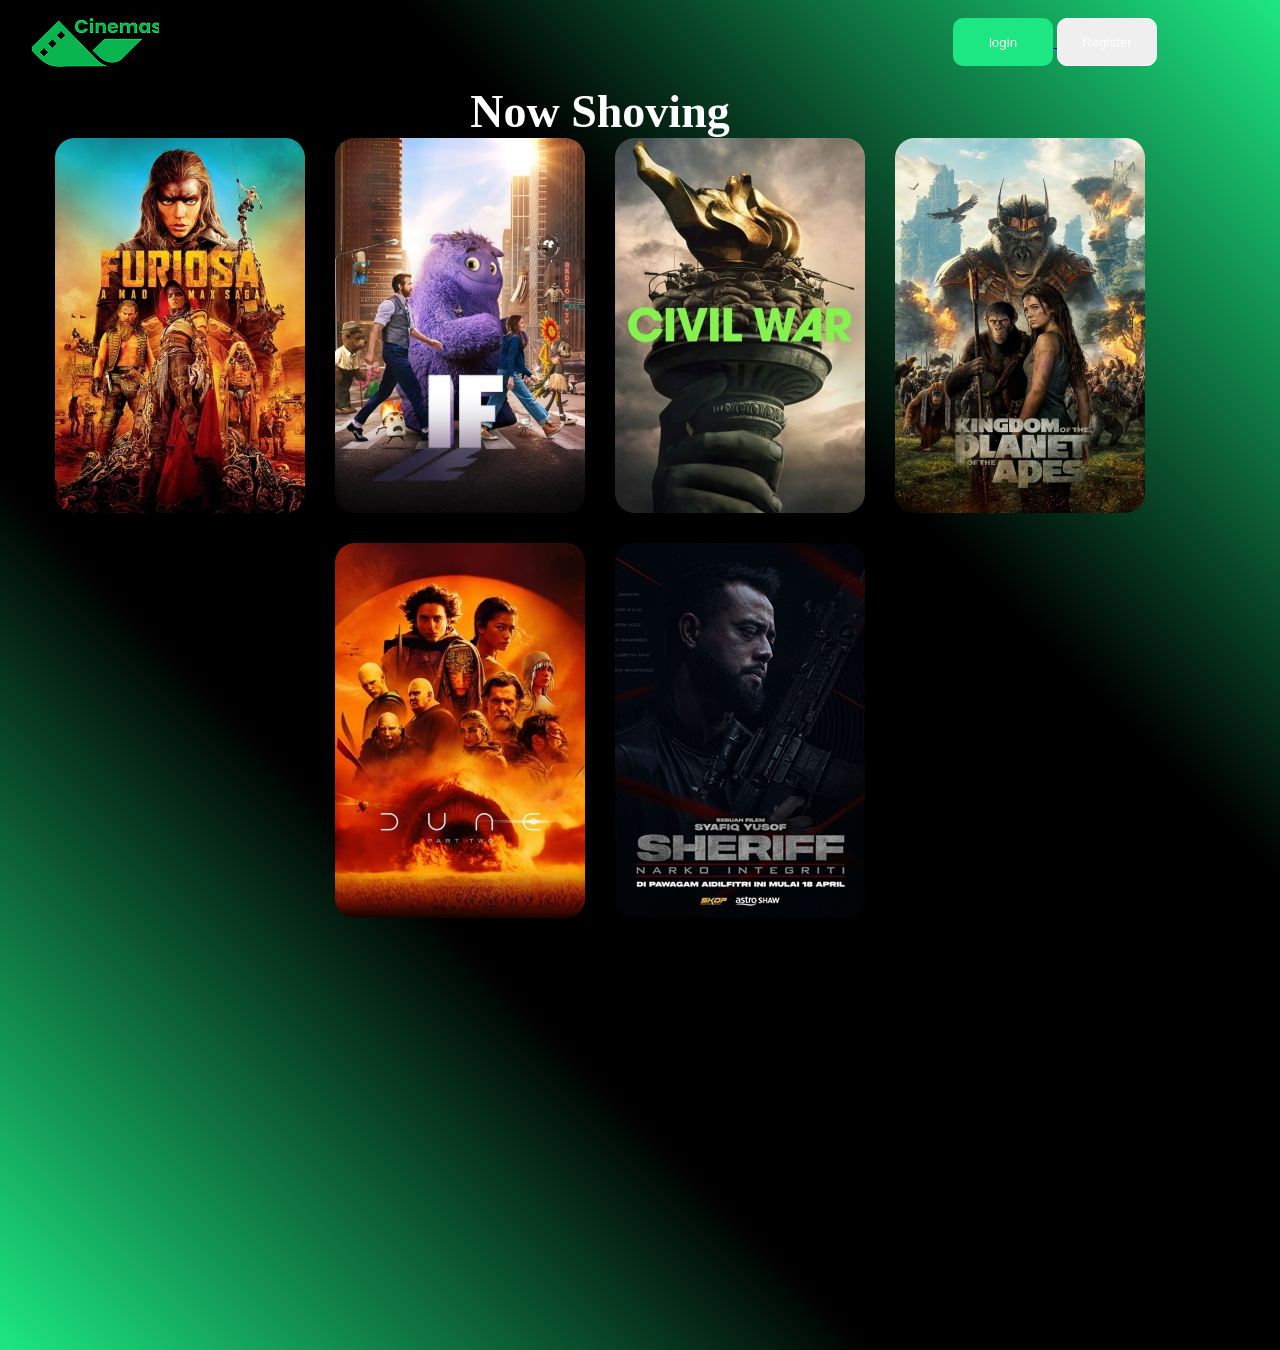
<file: header/index.html>
<!DOCTYPE html>
<html lang="en">
<head>
    <meta charset="UTF-8">
    <meta name="viewport" content="width=device-width, initial-scale=1.0">
    <title>Imtihon</title>
    <link rel="stylesheet" href="./main.css">
</head>
<body>
    <div class="container">
        <div class="header_section">
            <a href="#">
                <img src="../img/duaAsset 1logo 1.png" alt="img">
            </a>
            <div class="btn">
                <a href="../login/login.html">
                    <button class="login_btn">login</button>
                </a>
                <a href="../register/register.html">
                    <button class="register_btn">Register</button>
                </a>
            </div>
        </div>
        <main class="main">
            <h1 class="main_title">Now Shoving</h1>
            <div class="images">
                <img src="../img/Movie.png" alt="">
                <img src="../img/Movie (1).png" alt="">
                <img src="../img/Movie (2).png" alt="">
                <img src="../img/Movie (3).png" alt="">
                <img src="../img/Movie (4).png" alt="">
                <img src="../img/Movie (5).png" alt="">
            </div>
            </main>
        </div>
    </body>
</html>
</file>
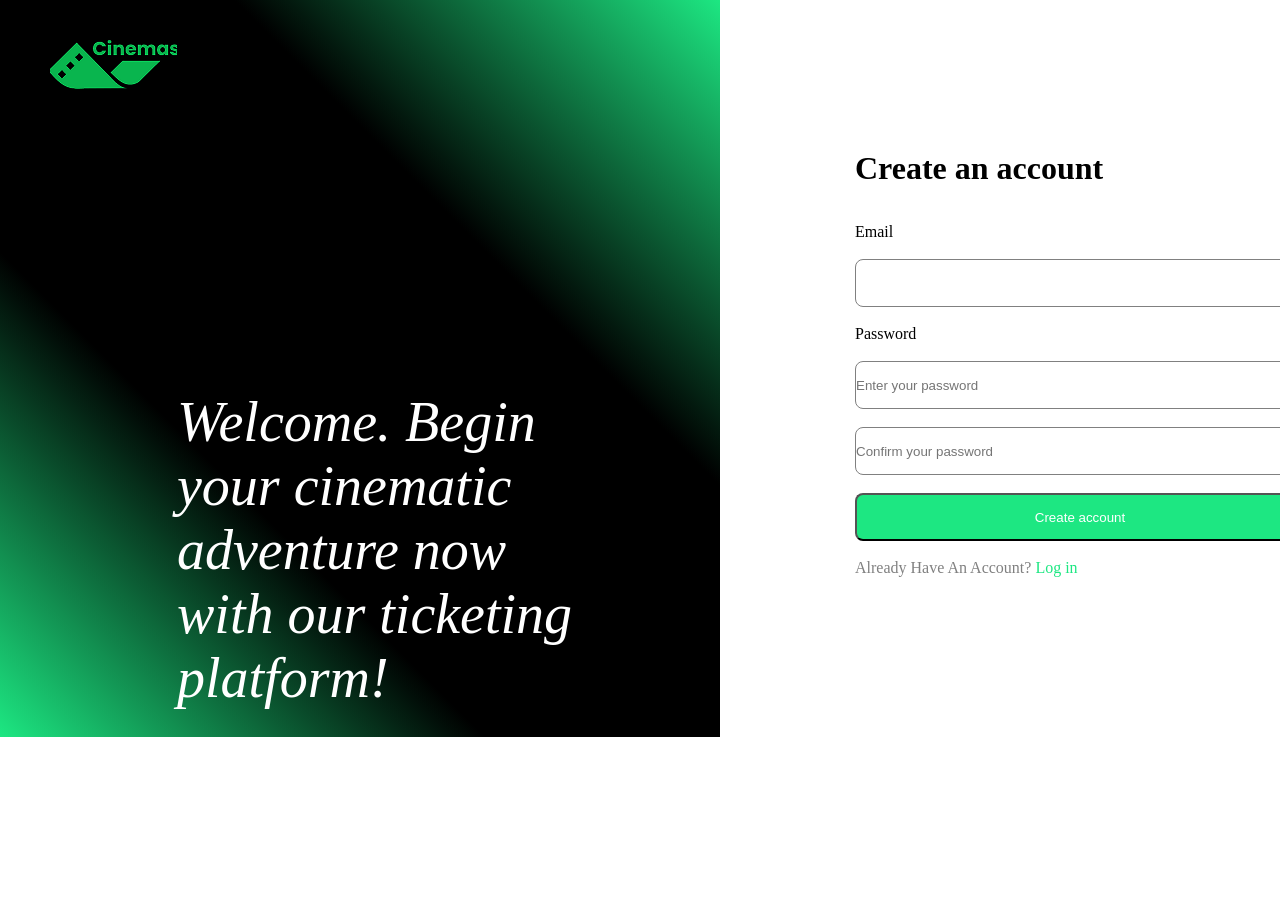
<file: login/login.html>
<!DOCTYPE html>
<html lang="en">
<head>
    <meta charset="UTF-8">
    <meta name="viewport" content="width=device-width, initial-scale=1.0">
    <title>Document</title>
    <link rel="stylesheet" href="./login.css">
</head>
<body>
    <div class="wrapper">
        <div class="card">
            <a href="#">
                <img src="../img/duaAsset 1logo 1.png" alt="img">
    </a>
    <p class="card_text">
        Welcome. 
        Begin your cinematic adventure now with our ticketing platform!
    </p>
</div>
<div class="card_account">
        <div class="login">
            <h1 class="login_title">
                Create an account
            </h1><br><br>
            <label>Email</label><br><br>
            <input class="email" type="email"><br><br>
            <label>Password</label><br><br>
            <input class="email" placeholder="Enter your password" type="email"><br><br>
            <input class="email" placeholder="Confirm your password" type="email"><br><br>
            <a href="../header/index.html">
                <button class="card_btn">Create account</button>
            </a><br><br>
            <span class="span1">Already Have An Account?</span>
            <span class="span2">Log in</span>
        </div>
    </div>
</div>
</body>
</html>
</file>
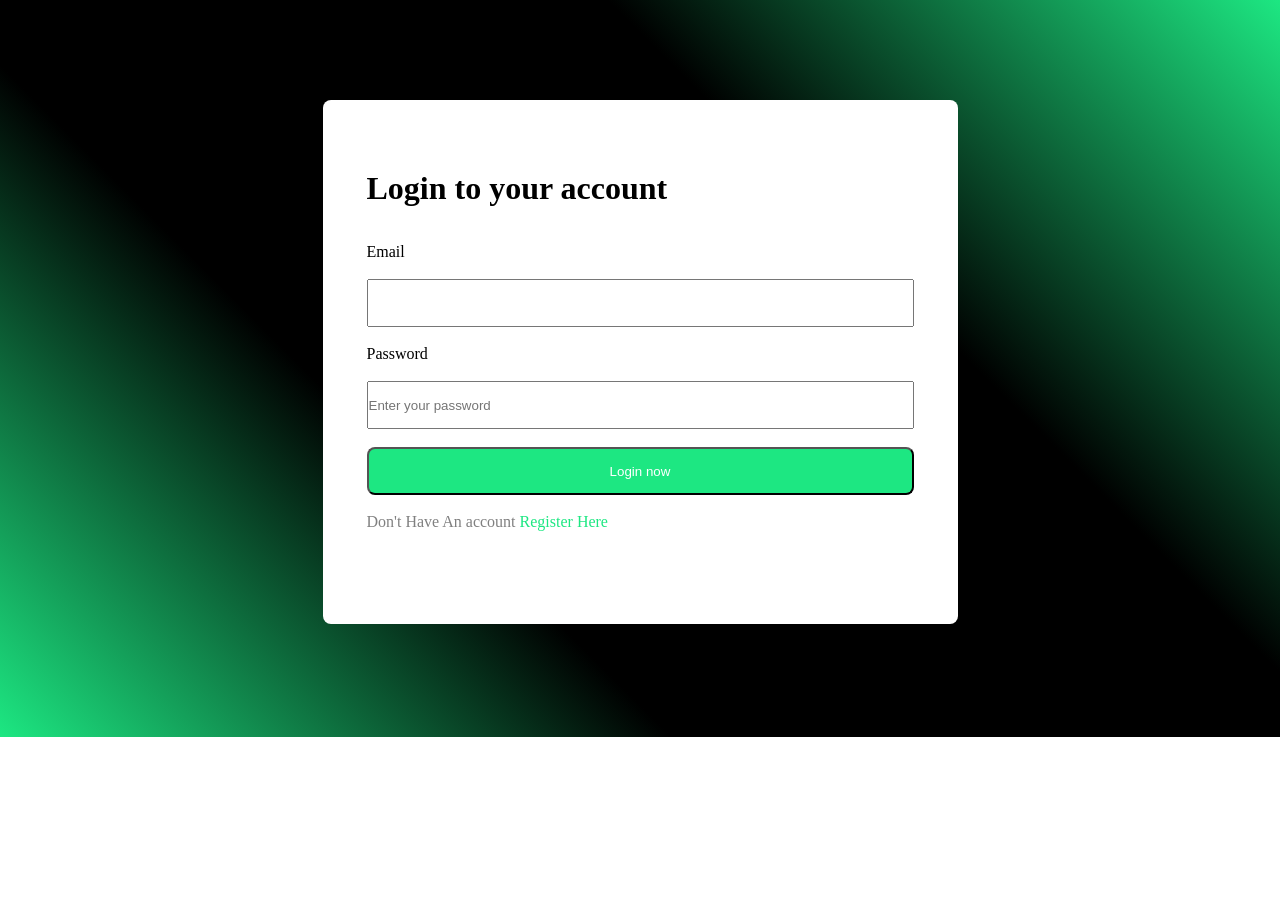
<file: register/register.html>
<!DOCTYPE html>
<html lang="en">
<head>
    <meta charset="UTF-8">
    <meta name="viewport" content="width=device-width, initial-scale=1.0">
    <title>Document</title>
    <link rel="stylesheet" href="./register.css">
</head>
<body>
    <div class="wrapper">
        <div class="register_card">
            <h1 class="card_title">Login to your account</h1><br><br>
            <label>Email</label><br></br>
            <input class="email" type="email"><br><br>
            <label>Password</label><br><br>
            <input class="email" placeholder="Enter your password" type="password"><br><br>
            <a href="../header/index.html">
                <button class="card_btn">Login now</button>
            </a><br><br>
            <span class="span1">Don't Have An account</span>
            <span class="span2">Register Here</span>
        </div>
    </div>
</body>
</html>
</file>
<file: header/main.css>
*{
        margin: 0;
        padding: 0;
        box-sizing: border-box;
    }

    body{
        background: linear-gradient(45deg, #1DE782, black, black, #1DE782);  
        background-repeat: no-repeat;
    }




    .container{
        max-width: 1200px;
        width: 100%;
        height: 150vh;
        /* background: linear-gradient(45deg, #1DE782, black, black, #1DE782); */
    }

    .images{
        display: flex;
        justify-content: center;
        flex-wrap: wrap;
        gap: 30px;
        margin-top: 80px 0 0 0;
    }

    .login_btn{
        width: 100px;
        height: 48px;
        background: #1DE782;
        color: white;
        border-radius: 10px;
        border: none;
    }


    .register_btn{
        width: 100px;
        height: 48px;
        color: white;
        border: 1px solid white;
        border-radius: 10px;
    }


    .btn{
        min-width: 215px;
        height: 48px;
        gap: 15px;
    }

    .main_title{
        width: 318;
        height: 46;
        opacity: 1;
        font-family: Poppins;
        font-size: 46px;
        color: white;
        text-align: center;
    }

    .header_section{
        max-width: 1440px;
        height: 85px;
        display: flex;
        justify-content: space-between;
        padding: 18px 32px;
    }


    @media(max-width : 600px){

        body{
        min-height: 100vh;
        background-size: cover;
        background: linear-gradient(45deg, #1DE782, black, black, #1DE782);  
        background-repeat: no-repeat;
    }

        .container{
        /* max-width: 600px; */
        min-width: 100%;
        min-height: 350vh;
        width: 100%;
        /* height: 370vh; */
        /* background: linear-gradient(45deg, #1DE782, black, black, #1DE782); */
    }


        .images{
        display: flex;
        justify-content: center;
        flex-wrap: wrap;
        gap: 30px;
        max-height: 100vh;
    }

    .login_btn{
        max-width: 100px;
        height: 48px;
        background: #1DE782;
        color: white;
        border-radius: 10px;
    }


    .register_btn{
        max-width: 100px;
        height: 48px;
        color: white;
        border: 1px solid white;
        border-radius: 10px;
    }


    .btn{
        width: 215px;
        height: 48px;
        gap: 15px;
    }

    .main_title{
        width: 318px;
        height: 46px;
        opacity: 1;
        font-family: Poppins;
        font-size: 46px;
        color: white;
        text-align: center;
        margin: 25px 0px 20px 40px;
    }

    .header_section{
        max-width: 600px;
        width: 100%;
        height: 85px;   
        display: flex;
        justify-content: left;
        padding: 0px 20px;
        align-items: center;
        gap: 25px;
    }
    }
</file>
<file: login/login.css>
*{
    margin: 0;
    padding: 0;
    box-sizing: border-box;
}

.wrapper{
    max-width: 1440px;
    width: 100%;
    display: flex;
}

.card{
    max-width: 720px;
    height: 737px;
    display: flex;
    justify-content: space-around;
    padding: 40px 50px 40px 50px;
    background: linear-gradient(45deg, #1DE782, black, black, #1DE782);
}

.card_text{
    width: 596px;
    height: 335px;
    font-family: Poppins;
    font-style: Italic;
    font-size: 56px;
    color: white;
    margin: 350px 90px 0px 0px;
}

.card_account{
    width: 720px;
    height: 737px;
    padding: 0px 135px 0px 135px;
    gap: 32px;
}


.login{
    width: 450px;
    height: 348px;
    gap: 24px;
    margin: 150px 80px 0px 0px;
}

.email{
    width: 450px;
    height: 48px;
    border-radius: 8px;
    border: 1px solid grey;
}

.card_btn{
    width: 450px;
    height: 48px;
    background: #1DE782;
    border-radius: 8px;
    color: white;
}

.span1{
    color: grey;
}


.span2{
    color: #1DE782;
}


@media(max-width : 600px){

    .wrapper{
    /* max-width: 1200px; */
    width: 100%;
    display: block;
}
    
    .card{
    /* max-width: 600px; */
    min-width: 100%;
    width: 100%;
    min-height: 150vh;
    display: flex;
    justify-content: center;
    padding: 40px 50px;
    background: linear-gradient(45deg, #1DE782, black, black, #1DE782);
}

.card_text{
    width: 350px;
    height: 135px;
    font-family: Poppins;
    font-style: Italic;
    font-size: 56px;
    color: white;
    /* margin: 350px 90px 0px 0px; */
    display: flex;
    justify-content: space-between;
}

.card_account{
    min-width: 100%;
    min-height: 100vh;
    width: 100%;
    padding: 0px 135px 0px 135px;
    gap: 32px;
    display: flex;
    justify-content: center;
    /* flex-wrap: wrap; */
}


.login{
    width: 250px;
    height: 348px;
    gap: 24px;
    /* margin: 150px 80px 0px 0px;  */
}

.email{
    width: 250px;
    height: 48px;
    border-radius: 8px;
    border: 1px solid grey;
}

.card_btn{
    width: 250px;
    height: 48px;
    background: #1DE782;
    border-radius: 8px;
    color: white;
}

.span1{
    color: grey;
}


.span2{
    color: #1DE782;
}
}
</file>
<file: register/register.css>
*{
    margin: 0;
    padding: 0;
    box-sizing: border-box;
}

.wrapper{
    max-width:1550px;
    width: 100%;
    height: 737px;
    display: flex;
    justify-content: center;
    background: linear-gradient(45deg, #1DE782, black, black, #1DE782);
}

.register_card{
    width: 635px;
    height: 524px;
    background-color: white;
    padding: 70px 44px 0px 44px;
    gap: 32px;
    border-radius: 8px;
    margin: 100px;
}

.email{
    width: 547px;
    height: 48px;
    gap: 8px;
}

.card_btn{
    width: 547px;
    height: 48px;
    border-radius: 8px;
    background-color: #1DE782;
    color: white;
}

.span1{
    color: grey;
}

.span2{
    color: #1DE782;
}

@media(max-width : 600px){
    .wrapper{
    max-width:1550px;
    width: 100%;
    height: 750px;
    display: flex;
    justify-content: center;
    background: linear-gradient(45deg, #1DE782, black, black, #1DE782);
}

.register_card{
    max-width: 400px;
    height: 500px;
    background-color: white;
    padding: 70px 44px 0px 44px;
    gap: 32px;
    border-radius: 8px;
    margin: 100px;
}

.email{
    width: 300px;
    height: 48px;
    gap: 8px;
}

.card_btn{
    width: 300px;
    height: 48px;
    border-radius: 8px;
    background-color: #1DE782;
    color: white;
}

.span1{
    color: grey;
}

.span2{
    color: #1DE782;
}
}
</file>
